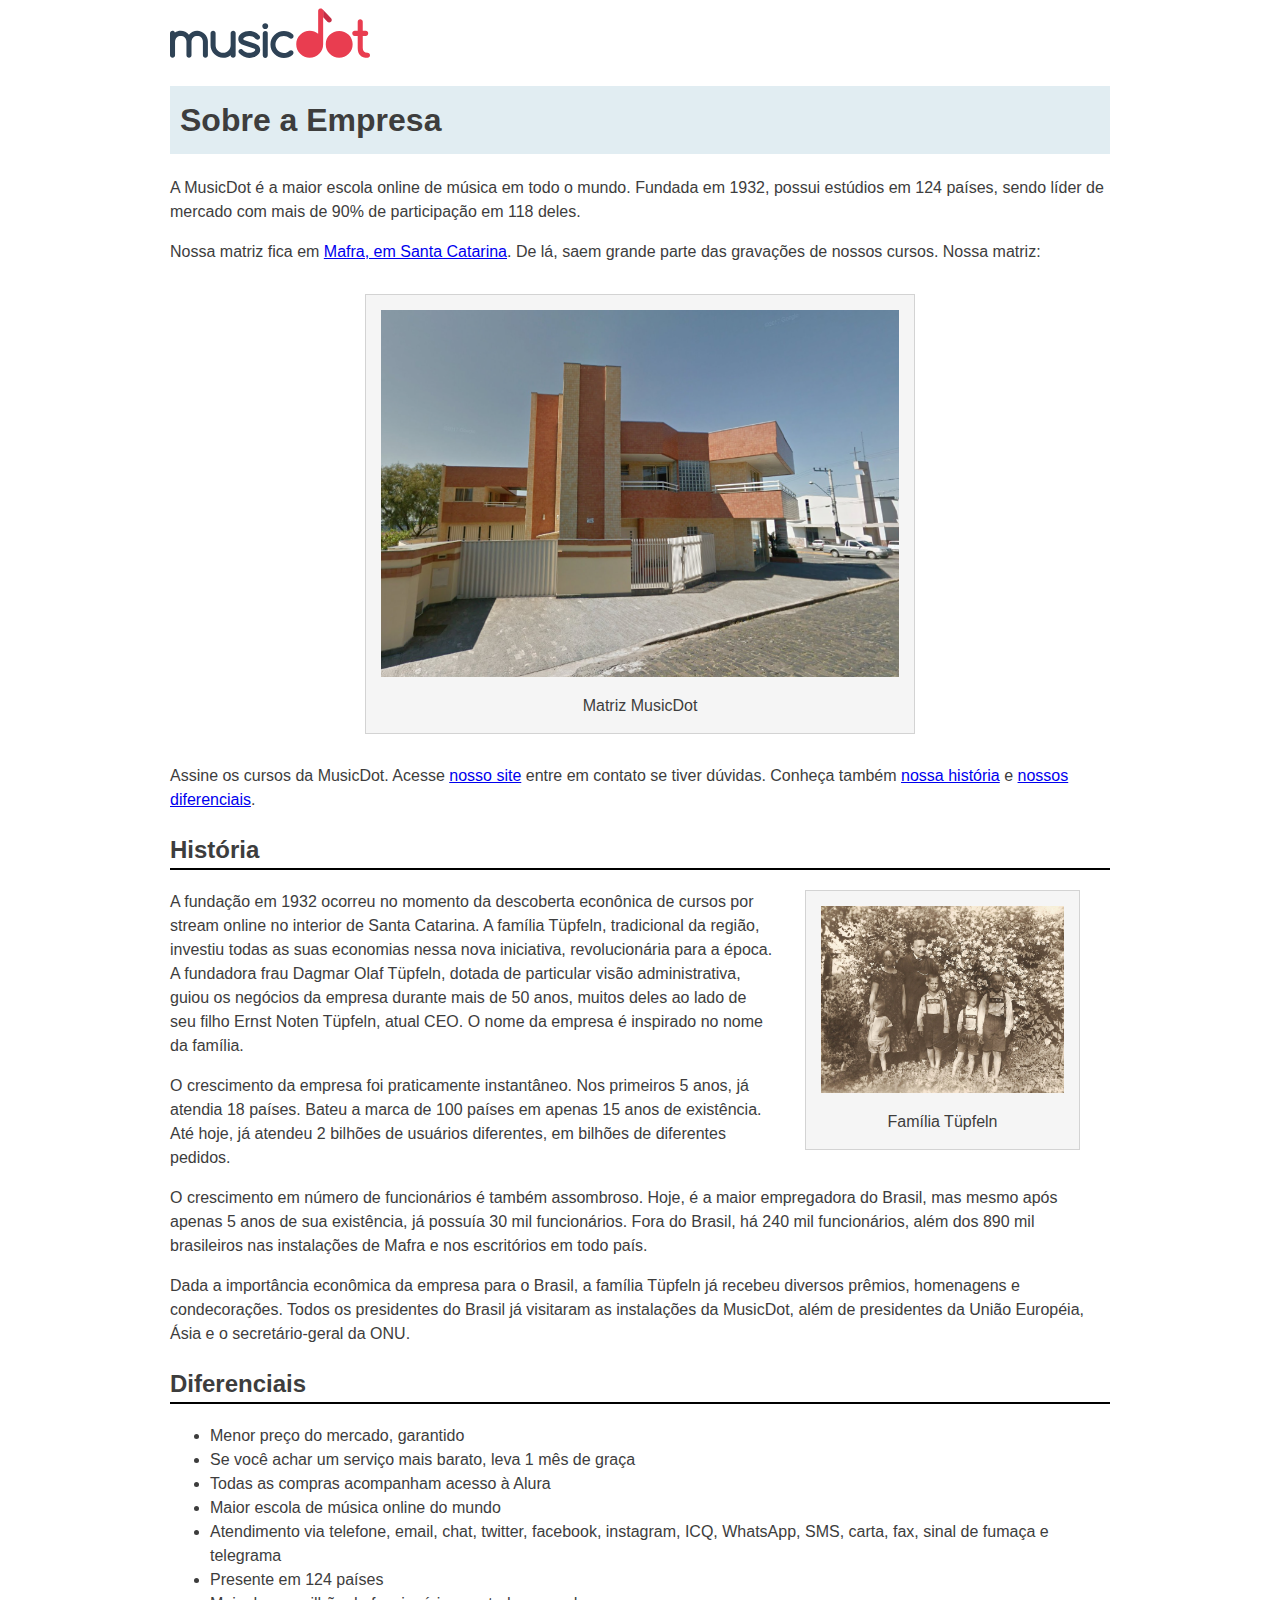
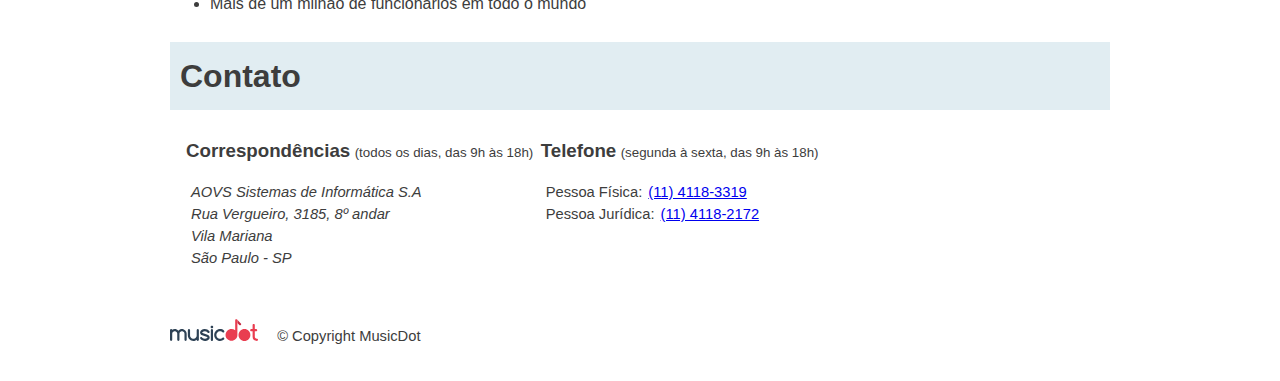
<file: index.html>
<!DOCTYPE html>
<html lang="pt-br">
<head>
    <meta charset="UTF-8">
    <meta http-equiv="X-UA-Compatible" content="IE=edge">
    <meta name="viewport" content="width=device-width, initial-scale=1.0">
    <title>MusicDot</title>
    <link rel="shortcut icon" href="img/favicon.ico" type="image/x-icon">
    <link rel="stylesheet" href="styleMusicDot.css">
</head>
<body>
    <img src="img/logo.svg" alt="LogoMusicDot">

    <h1 class="titulo">Sobre a Empresa</h1>
    <p>
        A MusicDot é a maior escola online de música em todo o mundo.
        Fundada em 1932, possui estúdios em 124 países, sendo líder de mercado com mais de 90% de
        participação em 118 deles.
    </p>

    <p>
        Nossa matriz fica em <a href="https://maps.google.com.br/?q=190,GabrielDequech,Mafra,SC" target="_blank">
        Mafra, em Santa Catarina</a>. De lá, saem grande parte das gravações de 
        nossos cursos. Nossa matriz:
    </p>

    <figure class="matriz-musicdot">

        <img src="img/matriz-musicdot.png" alt="MatrizNova">
        <figcaption>
            Matriz MusicDot
        </figcaption>

    </figure>
       
    <p>
        Assine os cursos da MusicDot. Acesse <a href="PagPrincipal.html"> nosso site</a> entre em contato
        se tiver dúvidas. Conheça também <a href="#historia">nossa história</a>  e <a href="#diferenciais">nossos diferenciais</a>.
    </p>

        <h2 id="historia" class="subtitulo"> História </h2>

    <figure class="familia-tupfeln">
        <img src="img/familia-tupfeln.jpg" alt="Foto da família tüpfeln">
        <figcaption>Família Tüpfeln</figcaption>
    </figure>

        <p>
            A fundação em 1932 ocorreu no momento da descoberta econônica de cursos por stream online
            no interior de Santa Catarina. A
            família Tüpfeln, tradicional da região, investiu todas as suas economias nessa nova iniciativa,
            revolucionária para a época. A fundadora frau Dagmar Olaf Tüpfeln, dotada de particular visão
            administrativa, guiou os negócios da empresa durante mais de 50 anos, muitos deles ao lado
            de seu filho Ernst Noten Tüpfeln, atual CEO. O nome da empresa é inspirado no nome da família.

        </p>
        <p>
            O crescimento da empresa foi praticamente instantâneo. Nos primeiros 5 anos, já atendia 18
            países.
            Bateu a marca de 100 países em apenas 15 anos de existência. Até hoje, já atendeu 2 bilhões
            de usuários diferentes, em bilhões de diferentes pedidos.
        </p>
        <p>
            O crescimento em número de funcionários é também assombroso. Hoje, é a maior empregadora do
            Brasil, mas mesmo após apenas 5 anos de sua existência, já possuía 30 mil funcionários. Fora do
            Brasil, há 240 mil funcionários, além dos 890 mil brasileiros nas instalações de Mafra e
            nos escritórios em todo país.
        </p>
        <p>
            Dada a importância econômica da empresa para o Brasil, a família Tüpfeln já recebeu diversos prêmios, homenagens e condecorações. Todos os presidentes do Brasil já visitaram as instalações da
            MusicDot, além de presidentes da União Européia, Ásia e o secretário-geral da ONU.
        </p>

        <h2 id="diferenciais" class="subtitulo" > Diferenciais</h2>

        <ul>
            <li>Menor preço do mercado, garantido</li>
            <li>Se você achar um serviço mais barato, leva 1 mês de graça</li>
            <li>Todas as compras acompanham acesso à Alura</li>
            <li>Maior escola de música online do mundo</li>
            <li>Atendimento via telefone, email, chat, twitter, facebook, instagram, ICQ, WhatsApp, SMS, carta, fax, sinal de fumaça e telegrama</li>
            <li>Presente em 124 países</li>
            <li>Mais de um milhão de funcionários em todo o mundo</li>

        </ul>

    <h2 class="titulo" >Contato </h2>

    <div class="contato__secao" >
    <h3 class="contato__subtitulo" >Correspondências</h3>
        <small>(todos os dias, das 9h às 18h)</small>

        <address class="contato__info" >
            AOVS Sistemas de Informática S.A
            <br>
            Rua Vergueiro, 3185, 8º andar
            <br>
            Vila Mariana
            <br>
            São Paulo - SP
        </address>
    </div>


    <div id="contato" class="contato__secao contato__secao--telefone" >    
        <h3 class="contato__subtitulo" >Telefone</h3>
        <small>(segunda à sexta, das 9h às 18h)</small>

        <dl class="contato__info" >
        <div> 
            <dt class="contato__info-titulo " >Pessoa Física:</dt>
            <dd class="contato__info-descricao" ><a href="tel://114118-3319">(11) 4118-3319</a> </dd>
            
        </div>

        <div>
            <dt class="contato__info-titulo" >Pessoa Jurídica:</dt>
            <dd class="contato__info-descricao"  > <a href="tel://114118-2172"> (11) 4118-2172</a> </dd>

        </div>

        </dl>
    </div>

    <footer class="rodape" >
        <img src="img/logo.svg" alt="LogoMusicDot" class="rodape__logo" >
        <p class="rodape__copyright"> &copy; Copyright MusicDot</p>





    </footer>
        

        

       

    
</body>
</html>
</file>
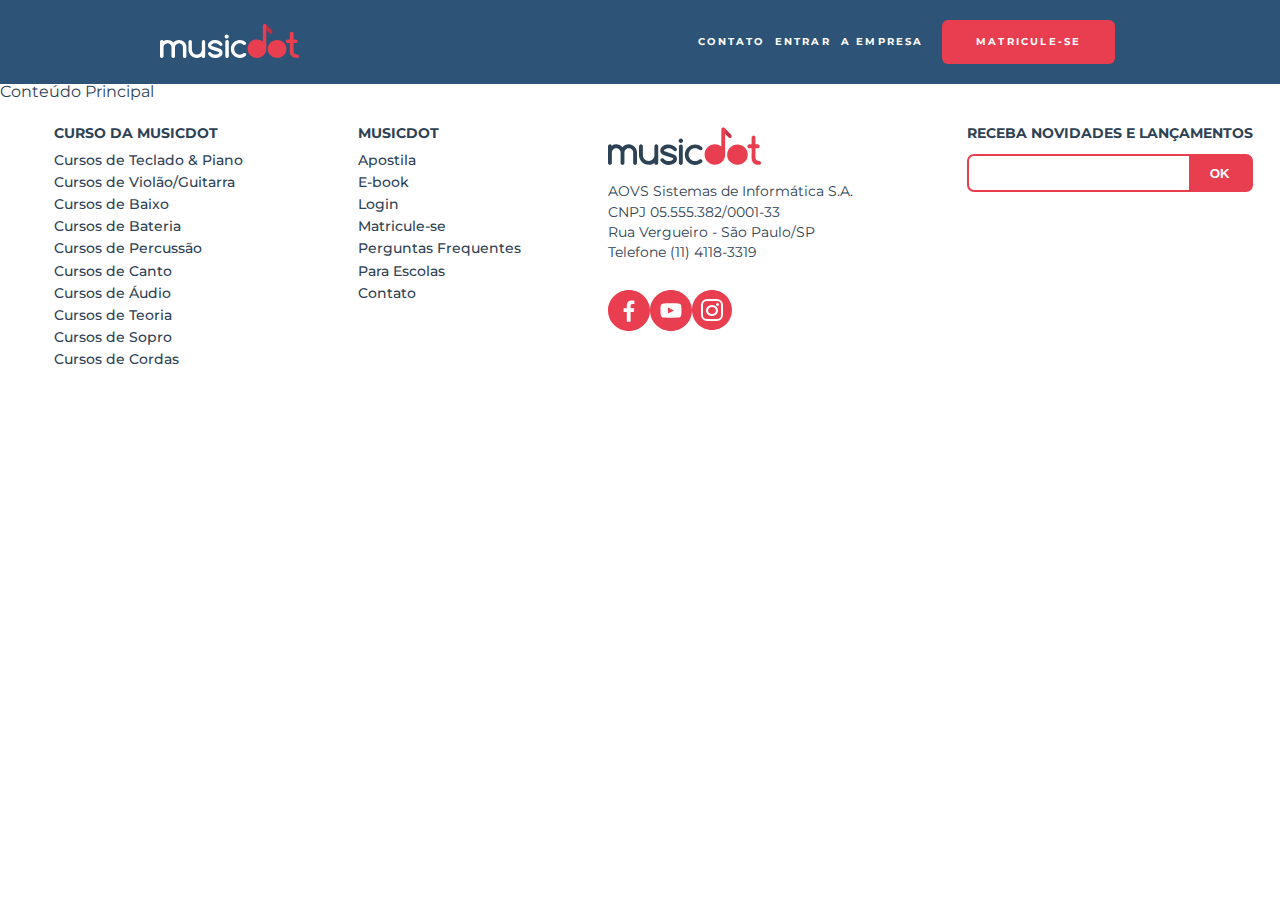
<file: ParaEstudo.html>
<!DOCTYPE html>
<html lang="pt-br">
<head>
    <meta charset="UTF-8">
    <meta http-equiv="X-UA-Compatible" content="IE=edge">
    <meta name="viewport" content="width=device-width, initial-scale=1.0">
    <title>Musicdot</title>
    <link rel="shortcut icon" href="img/favicon.ico" type="img/favicon.ico">
    <link rel="stylesheet" href="style.css">
    <link rel="stylesheet" href="css/reset.css">
    <link rel="stylesheet" href="/container.css">
    <link rel="stylesheet" href="css/rodape.css">
    <link rel="stylesheet" href="css/form-newsletter.css">
    <link rel="stylesheet" href="https://fonts.googleapis.com/css?family=Montserrat:300,400,500,
    600,700,&display=block"> 
    
    

</head>
<body>
    <header class="cabecalho container" > 
        <a href="ParaEstudo.html">
            <img class="cabecalho__logo" src="img/musicdot-logo-branco.svg" title="Ir para a página inicial da Musicdot" alt="  MusicDot">
        </a>

        <nav>
            <ul class="cabecalho__menu" >
                <li class="cabecalho__item-menu" > <a href="sobre.html#contato">Contato</a> </li>
                <li class="cabecalho__item-menu" > <a href="#">Entrar</a> </li>
                <li class="cabecalho__item-menu" > <a href="index.html">a Empresa</a> </li>
                <li class="cabecalho__item-menu cabecalho__item-menu--matricular" > <a href="#">Matricule-se</a> </li>
                
            </ul>
        </nav>
    </header>

    <main>
        Conteúdo Principal
    </main>

    <footer class="rodape container">
        <section class="rodape__secao rodape__secao--sobre" >
            <img class="rodape__logo" src="img/logo.svg" alt="Logo da MusicDot">
            <p class="rodape__infos-empresa">
                AOVS Sistemas de Informática S.A.
                <br>
                CNPJ 05.555.382/0001-33
                <br>
                Rua Vergueiro - São Paulo/SP
                <br>
                Telefone (11) 4118-3319
            </p>

            <ul class="rodape__lista-midias-sociais">
                <li class="rodape__lista-midias-sociais">
                    <a href="https://www.facebook.com/musicdotonline" target="_blank"> <img src="img/footer-icone-facebook.svg" alt="MusicDot no Facebook"> </a>
                </li>

                <li class="rodape__lista-midias-sociais">
                    <a href="https://www.youtube.com/user/musicdotonline" target="_blank"> <img src="img/footer-icone-youtube.svg" alt="MusicDot no YouTube"> </a>
                </li>

                <li class="rodape__lista-midias-sociais">
                    <a href="https://www.instagram.com/musicdotonline/" target="_blank"> <img src="img/footer-icone-instagram.svg" alt="instagram"> </a>
                </li>
                
            </ul>
        </section>

        <section class="rodape__secao rodape__secao--cursos">
            <h2 class="rodape__titulo"> Curso da Musicdot</h2>
            <nav>
                <ul>
                    <li class="rodape_item-lista"><a href="#">Cursos de Teclado & Piano</a></li>
                    <li class="rodape_item-lista"><a href="@"></a> Cursos de Violão/Guitarra </li>
                    <li class="rodape_item-lista"><a href="@"></a> Cursos de Baixo </li>
                    <li class="rodape_item-lista"><a href="@"></a> Cursos de Bateria </li>
                    <li class="rodape_item-lista"><a href="@"></a> Cursos de Percussão </li>
                    <li class="rodape_item-lista"><a href="@"></a> Cursos de Canto </li>
                    <li class="rodape_item-lista"><a href="@"></a> Cursos de Áudio </li>
                    <li class="rodape_item-lista"><a href="@"></a> Cursos de Teoria </li>
                    <li class="rodape_item-lista"><a href="@"></a> Cursos de Sopro </li>
                    <li class="rodape_item-lista"><a href="@"></a> Cursos de Cordas </li>
                </ul>
            </nav>
        </section>
            
        <section class="rodape__secao rodape__secao--links">
            <h2 class="rodape__titulo">MusicDot</h2>
            <nav>
                <ul>
                    <li class="rodape_item-lista"><a href="@"> Apostila </a></li>
                    <li class="rodape_item-lista"><a href="@"> E-book </a></li>
                    <li class="rodape_item-lista"><a href="@"> Login </a></li>
                    <li class="rodape_item-lista"><a href="@"> Matricule-se </a></li>
                    <li class="rodape_item-lista"><a href="@"> Perguntas Frequentes </a></li>
                    <li class="rodape_item-lista"><a href="@"> Para Escolas </a></li>
                    <li class="rodape_item-lista"><a href="@"> Contato </a></li>
                </ul>
            </nav>
        </section>

        <section class="rodape__secao rodape__secao--newsletter">
            <h2 class="rodape__titulo">
                Receba novidades e lançamentos
            </h2>

            <form action="#" method="get" class="form-newsletter" >
                <label for="form-newsletter__label" class="form-newsletter__label">Seu E-mail Pessoal</label>

                <input id="email-newsletter" name="email-newsletter" type="email" class="form-newsletter__campo">

                <button type="submit" class="form-newsletter__botao">Ok</button>
            </form>            
        </section>

    </footer>

</body>
</html>
</file>
<file: styleMusicDot.css>
@charset "utf-8";

body {
    width: 80%; /*responsive*/
    max-width: 940px;
    margin-left: auto;
    margin-right: auto;
    font-size: 16px ;
    line-height: 1.5;
    
    font-family: "Helvetica", "Lucida Grande", sans-serif;
    color: #3D3D3D;
}

.titulo {
    padding: 10px;
    font-size: 32px;

    background-color: #E1EDF2;
}   

.subtitulo {
    border-bottom: 2px solid black;
    text-align: left;
}

figure {
    max-width: 100%; /*responsive*/
    box-sizing: border-box;

    margin: 30px;
    padding: 15px;
    text-align: center;
    background-color: whitesmoke;
    border: 1px solid lightgray;
}    

figcaption {
    margin-top: 10px;
}

.matriz-musicdot {
    width: 550px;
    margin-left: auto;
    margin-right: auto;
}

.familia-tupfeln {
    width: 275px;
    margin-top: auto;
    margin-bottom: auto;
    float: right;
    
}

figure img {
    width: 100%;
}

.contato__subtitulo {
    display: inline;

}

.contato__secao {
    display: inline-block;
    vertical-align: top;
    margin-left: 16px;

}

.contato__secao--telefone {
    margin-left: 3px;
}

.contato__info {
    margin: 16px 0 24px;
    padding-left: 32px;
}

.contato__info-titulo, 
.contato__info-descricao {
    display: inline;
}

.contato__info-descricao {
    margin-left: 0px;
    padding: 2px;
}

.rodape {
    padding: 1.75em 0;
    font-size: 1.1rem;
}

.rodape__logo {
    width: 6em;
    
}

.rodape__copyright {
    display: inline;
    margin-left: 1em;
}

@media (max-width: 850px) {
    .contato__secao {
        display: block;
        margin-left: 1em;
    }
}

@media (max-width: 622px) {
    .familia-tupfeln {
        float: none;
        margin: 0 auto;
    }
}

@media (max-width: 446px) {
    .contato__subtitulo {
        display: block;
        margin-bottom: 0;
    }
}

.contato__info {
    padding-left: 5px;
    font-size: .92em;
    border-left: 2px lightgrey;
}

.rodape {
    font-size: .92em;
}

@media (max-width: 342px) {
    .contato__info-descricao {
        display: block;
        margin-left: 1em;
    }

}
</file>
<file: style.css>
@charset "utf-8";

@import url();

.cabecalho {
    text-align: center;
    font-size: 0.6em;
    font-weight: bold;
    text-transform: uppercase;
    letter-spacing: 0.23em;

    color: #fff;
    background-color: #2D5377;
    
}

.cabecalho__logo {
    padding: 1.5em 0;
    width: 14.5em;
    color: #fff;

}

.cabecalho__menu {
    display: flex;
    justify-content: space-evenly;
    flex-wrap: wrap;
    align-items: center;
    
    background-color: #272B3A87;

}

.cabecalho__item-menu {
    display: inline-block;
    margin: 5px;
}

.cabecalho__item-menu a {
    display: inline-block;
    padding: 1.86em 1,45em;
}

@media (min-width: 640px) {
    .cabecalho {
        padding-top: 0;
        padding-bottom: 0;
        display: flex;
        justify-content: space-between;
        align-items: center;
    }

    .cabecalho__logo {
        padding: 2.5em 0;
    }

    .cabecalho__menu {
        background-color: transparent;
    }
}

@media (min-width: 770px) {
    .cabecalho__item-menu--matricular{
        margin-left: 1.42em;
        border-radius: 6px;
        background-color: #e93d50;
    }

    .cabecalho__item-menu--matricular a {
        padding: 1.8em 3.5em;
    }
}
</file>
<file: container.css>
@charset "utf-8";

.container { 
    padding-left: 5%;
    padding-right: 5%;
    
    
}

@media (min-width: 1066px) {
    .container {
        padding-left: calc((100% - 960px) / 2);
        padding-right: calc((100% - 960px) / 2);
    }
}

@media (min-width: 1440px) {
    .container {
        padding-left: calc((100% - 1200px) / 2);
        padding-right: calc((100% - 1200px) / 2);
    }
    
}
</file>
<file: css/rodape.css>
@charset "utf-8";

.rodape {
    padding: 2em;

    text-align: center;
    font-size: 0.7rem;

}

.rodape__logo {
    width: 11.25em;
    margin-bottom: 1em;


}

.rodape__lista-midias-sociais {
    display: flex;
    justify-content: center;

}

.rodape__infos-empresa {
    line-height: 1.5;
}


.rodape__lista-midias-sociais {
    display: flex;
    justify-content: center;
    margin-top: 1em;


}

.rodape__item-midias-sociais {
    width: 2.62em;
    margin: 0 .25em;

}

.rodape__item-midias-sociais img {
    width: 100%;

}

.rodape__titulo {
    margin-bottom: 1em;

    font-size: 1.45em;
    font-weight: bold;
    text-transform: uppercase;

}

.rodape_item-lista {
    font-weight: 500;
    margin: 0.625em 0
}

@media (max-width: 640px) {
    .rodape__secao+.rodape__secao {
        margin-top: 2em;
    }

    .rodape__lista-midias-sociais {
        justify-content: center;
    }
}

@media(min-width: 640px) and (max-width: 1200px) {
    .rodape {
        display: flex;
        flex-wrap: wrap;
        justify-content: space-between;

        font-size: 1rem;
    }

}

@media (min-width:640px) {
    .rodape__lista-midias-sociais {
        justify-content: left;
    }
}

.rodape__secao--sobre,
.rodape__secao--cursos,
.rodape__secao--links,
.rodape__secao--newsletter {
    /* width: 45%; */
}

.rodape__secao--cursos {
    order: 1;
    margin: 0;

}

.rodape__secao--links {
    order: 2;
    margin: 0;
}

.rodape__secao--sobre {
    order: 3;
    margin-top: 2em;
}

.rodape__secao--newsletter {
    order: 4;
    margin-top: 2em;
}

@media (min-width: 1200px) {
    .rodape {
        display: flex;
        justify-content: space-between;
        font-size: 0.85rem;

        text-align: left;
    }

}

.rodape__titulo {
    font-size: 1em;
}

/* .rodape__lista-midias-sociais {
    justify-content: left;
} */

.rodape__secao {
    margin-top: 0;

}

.rodape__secao+.rodape__secao {
    margin-left: 2em;
}
</file>
<file: css/form-newsletter.css>
@charset "utf-8";

.form-newsletter {
    display: flex;
    width: 100%;
    overflow: hidden;
    box-sizing: border-box;

    border-radius: 7px;
    border: 2px solid #e93d50;
    background-color: #e93d50;
}

.form-newsletter__label {
    position: absolute;
    left:-10000px;
    width: 1px;
    height: 1px;
    overflow: hidden;
}

.form-newsletter__campo {
    padding: .6rem .4rem;
    flex-grow: 1;
    border: none;
}

.form-newsletter__botao {
    flex-grow: 1;
    border: none;

    text-transform: uppercase;
    font-weight: 600;

    background-color: #e93d50;
    color: #fff;
}
</file>
